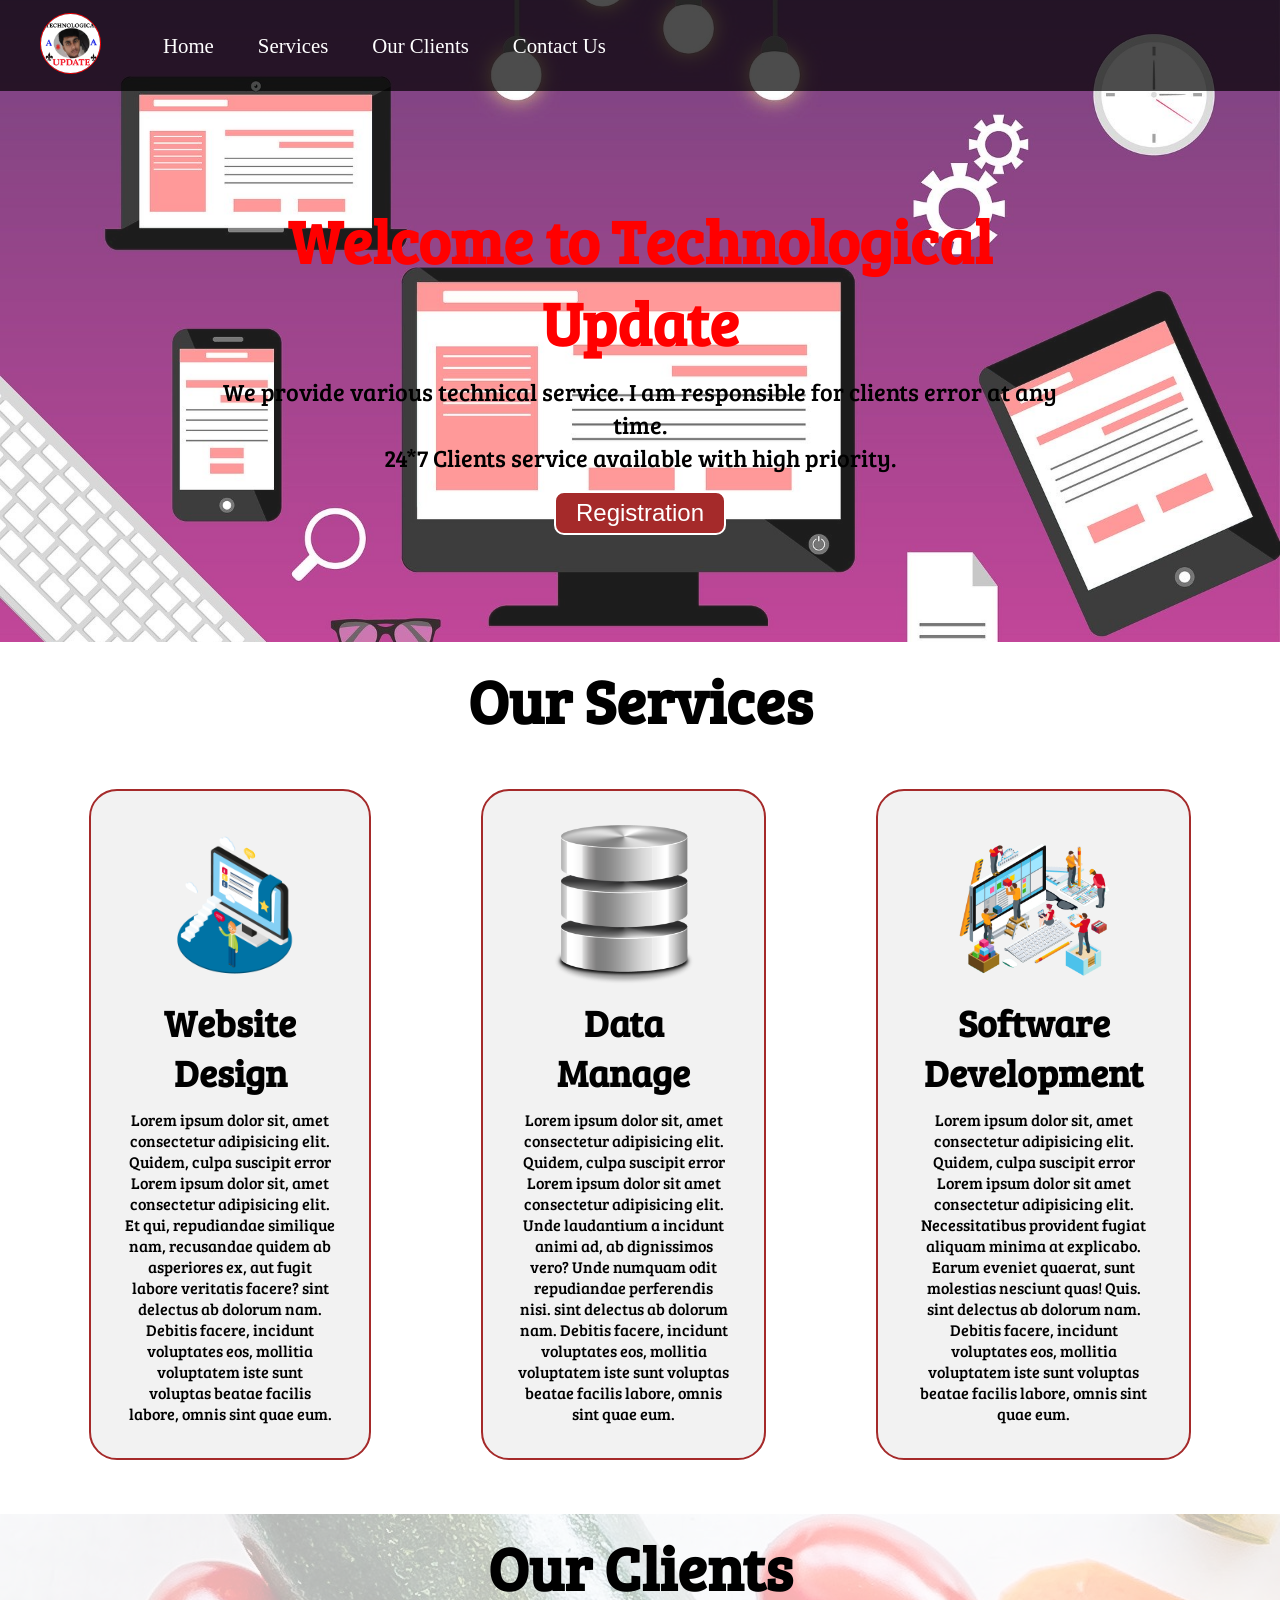
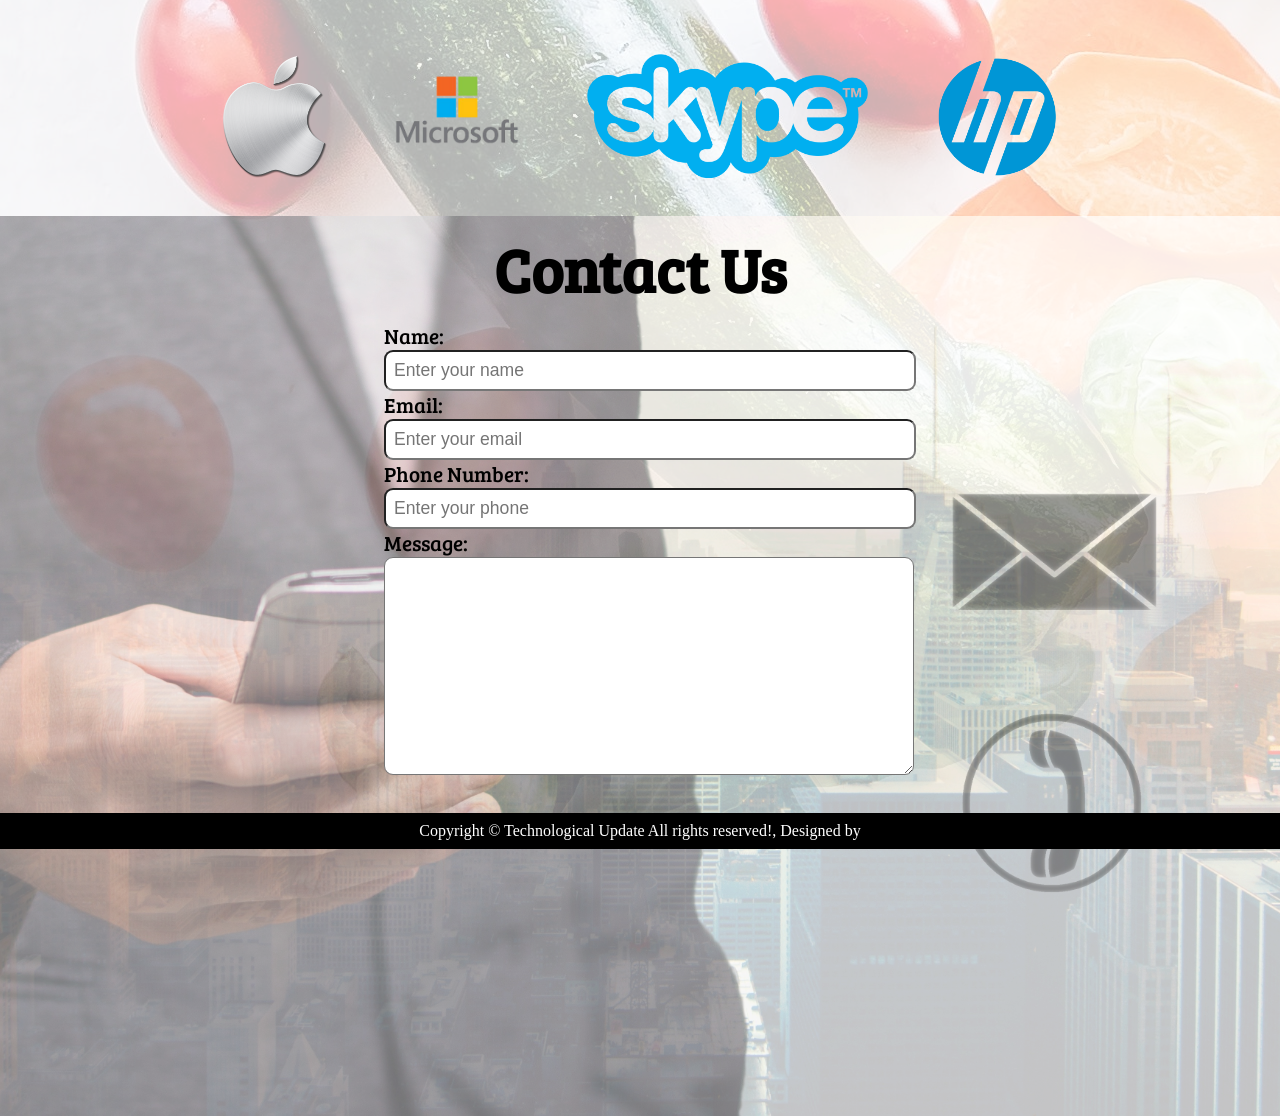
<file: index.html>
<!DOCTYPE html>
<html lang="en">

<head>
    <meta charset="UTF-8">
    <meta name="viewport" content="width=device-width, initial-scale=1.0">
    <meta http-equiv="X-UA-Compatible" content="ie=edge">
    <title>Welcome in Technological Update</title>
    <link rel="stylesheet" href="css/style.css">
    <link rel="stylesheet" media="screen and (max-width: 1170px)" href="css/phone.css">
    <link href="https://fonts.googleapis.com/css?family=Baloo+Bhai|Bree+Serif&display=swap" rel="stylesheet">
</head>

<body>
    <nav id="navbar">
        <div id="logo">
            <img src="logo.jpg" alt="MyOnlineMeal.com">

        </div>
        <ul>
            <li class="item"><a href="#home">Home</a></li>
            <li class="item"><a href="#services-container">Services</a></li>
            <li class="item"><a href="#client-section">Our Clients</a></li>
            <li class="item"><a href="#contact">Contact Us</a></li>
        </ul>
    </nav>

    <section id="home">
        <h1 class="h-primary">Welcome to Technological Update</h1>
        <p>We provide various technical service. I am responsible for clients error at any time. </p>
        <p>24*7 Clients service available with high priority. </p>
        <button class="btn">Registration</button>
    </section>

    <section id="services-container">
        <h1 class="h-primary center">Our Services</h1>
        <div id="services">
            <div class="box">
                <img src="img/1.png" alt="">
                <h2 class="h-secondary center">Website Design</h2>
                <p class="center">Lorem ipsum dolor sit, amet consectetur adipisicing elit. Quidem, culpa suscipit error
                    Lorem ipsum dolor sit, amet consectetur adipisicing elit. Et qui, repudiandae similique nam, recusandae quidem ab asperiores ex, aut fugit labore veritatis facere?
                    sint delectus ab dolorum nam. Debitis facere, incidunt voluptates eos, mollitia voluptatem iste sunt
                    voluptas beatae facilis labore, omnis sint quae eum.</p>
            </div>
            <div class="box">
                <img src="img/2.png" alt="">
                <h2 class="h-secondary center">Data Manage</h2>
                <p class="center">Lorem ipsum dolor sit, amet consectetur adipisicing elit. Quidem, culpa suscipit error
                    Lorem ipsum dolor sit amet consectetur adipisicing elit. Unde laudantium a incidunt animi ad, ab dignissimos vero? Unde numquam odit repudiandae perferendis nisi.

                    sint delectus ab dolorum nam. Debitis facere, incidunt voluptates eos, mollitia voluptatem iste sunt
                    voluptas beatae facilis labore, omnis sint quae eum.</p>
            </div>
            <div class="box">
                <img src="img/3.png" alt="">
                <h2 class="h-secondary center">Software Development</h2>
                <p class="center">Lorem ipsum dolor sit, amet consectetur adipisicing elit. Quidem, culpa suscipit error
                    Lorem ipsum dolor sit amet consectetur adipisicing elit. Necessitatibus provident fugiat aliquam minima at explicabo. Earum eveniet quaerat, sunt molestias nesciunt quas! Quis.
                    sint delectus ab dolorum nam. Debitis facere, incidunt voluptates eos, mollitia voluptatem iste sunt
                    voluptas beatae facilis labore, omnis sint quae eum.</p>
            </div>
        </div>
    </section>
    <section id="client-section">
        <h1 class="h-primary center">Our Clients</h1>
        <div id="clients">
            <div class="client-item">
                <img src="img/logo1.png" alt="Our Client">
            </div>
            <div class="client-item">
                <img src="img/logo2.png" alt="Our Client">
            </div>
          
            <div class="client-item">
                <img src="img/logo4.png" alt="Our Client">
            </div>
            <div class="client-item">
                <img src="img/logo3.png" alt="Our Client">
            </div>
        </div>

    </section>

    <section id="contact">
        <h1 class="h-primary center">Contact Us</h1>
        <div id="contact-box">
            <form action="">
                <div class="form-group">
                    <label for="name">Name: </label>
                    <input type="text" name="name" id="name" placeholder="Enter your name">
                </div>
                <div class="form-group">
                    <label for="email">Email: </label>
                    <input type="email" name="name" id="email" placeholder="Enter your email">
                </div>
                <div class="form-group">
                    <label for="phone">Phone Number: </label>
                    <input type="phone" name="name" id="phone" placeholder="Enter your phone">
                </div>
                <div class="form-group">
                    <label for="message">Message: </label>
                    <textarea name="message" id="message" cols="30" rows="10"></textarea>
                </div>
            </form>
        </div>
    </section>

    <footer>
        <div class="center">
            Copyright &copy; Technological Update All rights reserved!, Designed by <a href="resume.html>A.A Yadav</a>
        </div>
    </footer>
</body>

</html>
</file>
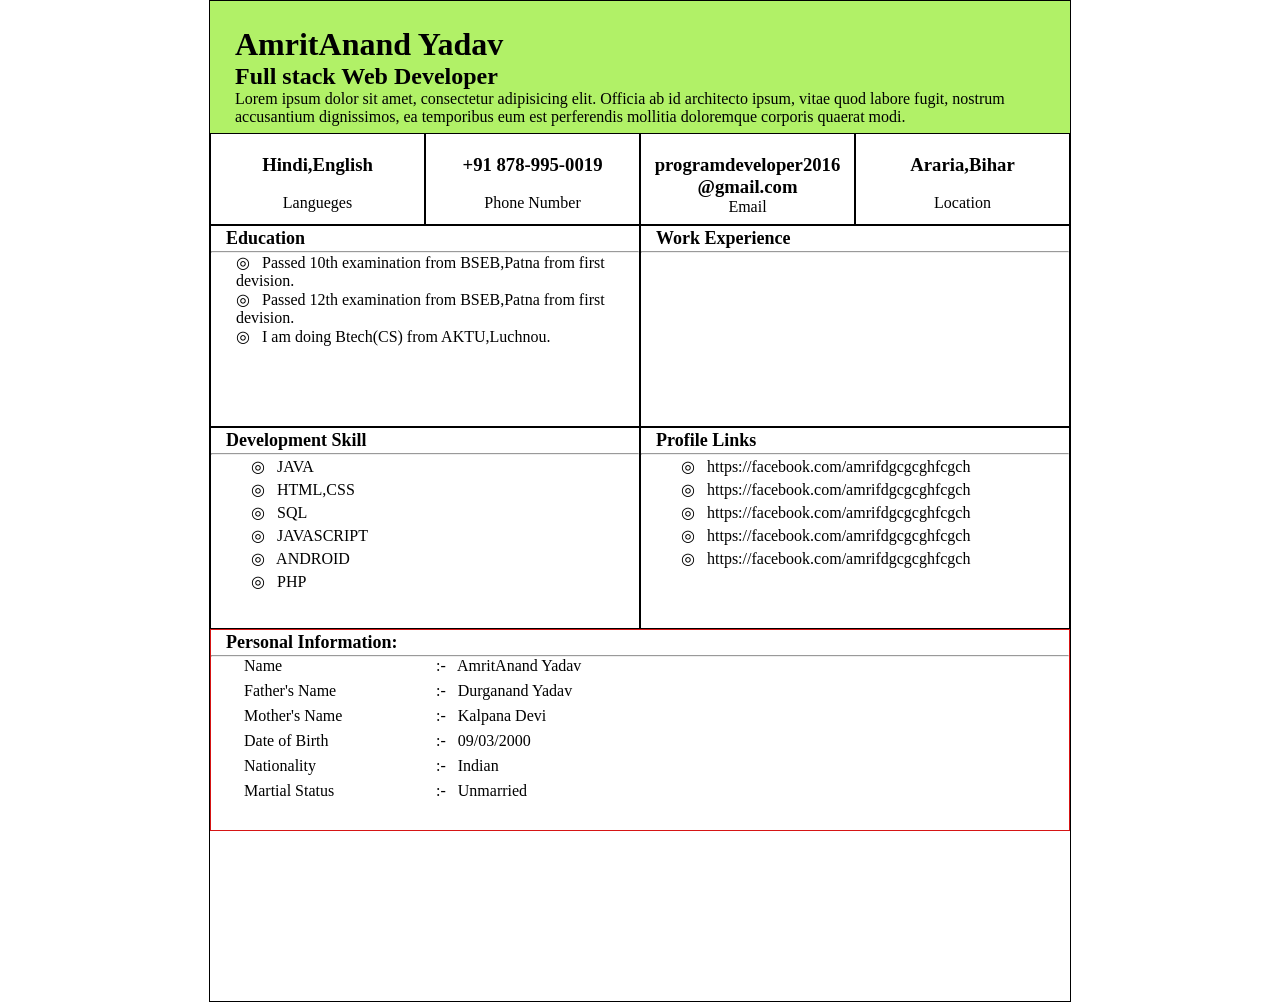
<file: resume.html>
<!DOCTYPE html>
<html lang="en">
<head>
    <meta charset="UTF-8">
    <meta name="viewport" content="width=device-width, initial-scale=1.0">
    <meta http-equiv="X-UA-Compatible" content="ie=edge">
    <title>Document</title>
    <style>
        *{
             margin: 0;
             padding: 0;
             list-style: none;
             text-decoration: none;
         }
     #main{
         margin: auto;
         width: 860px;
         height: 1000px;
         border: 1px solid black;
     }
     #header{
         background-color: rgb(177, 241, 103);
     }
     h1{
         padding-top: 20px;
         padding-top: 25px;
         margin-left: 25px;
     }
     h2{
         margin-left: 25px;
     }
     p{
        margin-left: 25px;
        padding-bottom: 7px;
     }
     .h1{
         width: 213px;
         height:90px;
         float: left;
         background-color: rgb(255, 255, 255);
         display: inline-block;
         margin: 0;
         padding: 0;
         border: 1px solid black;
     }
     .h1 h3{
         display: block;
         text-align: center;
         padding-top: 20PX;
     }
     .h1 P{
         display:block ;
         text-align: center;
         margin: 0;
     }
     .edu{
        width: 428px;
         height:200px;
         float: left;
         background-color: rgb(255, 255, 255);
         display: inline-block;
         margin: 0;
         padding: 0;
         border: 1px solid black;
         

     }
     
      .edu p{
          padding: 0;
      }
        .dp{
            width: 428px;
         height:200px;
         float: left;
         background-color: rgb(255, 255, 255);
         display: inline-block;
         margin: 0;
         padding: 0;
         border: 1px solid black;
        }
     
      .dp p{
          padding: 4px;
          padding: 2px 15px;
      }
      .H4{
        padding: 2px 15px;
          font-size: large;
      }
      
      
      .personal {
          float: left;
          width: 858px;
          height: 200px;
          border: 1px solid rgb(214, 21, 21);
         
      }
    </style>
</head>
<body>
    <div id="main">
         <header id="header">
             
             <h1>AmritAnand Yadav</h1>
             <h2>Full stack Web Developer</h2>
             <p>Lorem ipsum dolor sit amet, consectetur adipisicing elit. Officia ab id architecto ipsum, vitae quod labore fugit, nostrum accusantium dignissimos, ea temporibus eum est perferendis mollitia doloremque corporis quaerat modi.</p>
         </header> 
         <div class="h1">
             <h3>Hindi,English<br></h3>
             <p><br>Langueges</p></div>


         <div class="h1"><h3>+91 878-995-0019</h3><p><br> Phone Number</p></div>
         <div class="h1"><h3>programdeveloper2016<br>@gmail.com</h3><p>Email</p></div>
         <div class="h1"><h3>Araria,Bihar</h3><p><br>Location</p></div>   

         <div class="edu"><h4 class="H4">Education</h4><hr>
               <p>&#9678 &nbsp; Passed 10th examination from BSEB,Patna from first   devision.</p>
               <p>&#9678 &nbsp; Passed 12th examination from BSEB,Patna from first  devision.</p>
               <p>&#9678 &nbsp; I am doing Btech(CS) from AKTU,Luchnou.</p>
        
        </div>
         <div class="edu"><h4 class="H4">Work Experience</h4><hr></div>
         <div class="dp"><h4 class="H4">Development Skill</h4><hr>
            <p>&#9678 &nbsp; JAVA</p>
            <p>&#9678 &nbsp; HTML,CSS</p>
            <p>&#9678 &nbsp; SQL</p>
            <p>&#9678 &nbsp; JAVASCRIPT</p>
            <p>&#9678 &nbsp; ANDROID</p>
            <p>&#9678 &nbsp; PHP</p></div>
        
        
            <div class="dp"><h4 class="H4">Profile Links</h4><hr>
        <p>&#9678 &nbsp; https://facebook.com/amrifdgcgcghfcgch</p>
        <p>&#9678 &nbsp; https://facebook.com/amrifdgcgcghfcgch</p>
        <p>&#9678 &nbsp; https://facebook.com/amrifdgcgcghfcgch</p>
        <p>&#9678 &nbsp; https://facebook.com/amrifdgcgcghfcgch</p>
        <p>&#9678 &nbsp; https://facebook.com/amrifdgcgcghfcgch</p>
       </div>

       <div class="personal">
         <h4 class="H4">Personal Information:</h4><hr>  
        
        <div style="width:200px; float: left;">
        <p> &nbsp; Name </p>
        <p> &nbsp; Father's Name</p>
        <p> &nbsp; Mother's Name</p>
        <p> &nbsp; Date of Birth</p>
        <p> &nbsp; Nationality</p>
        <p> &nbsp; Martial Status</p>
        
        </div>

        <div style="width: 450px; float: left;">
        <p>:- &nbsp; AmritAnand Yadav </p>
        <p>:- &nbsp; Durganand Yadav</p>
        <p>:- &nbsp; Kalpana Devi</p>
        <p>:- &nbsp; 09/03/2000</p>
        <p>:- &nbsp; Indian</p>
        <p>:- &nbsp; Unmarried</p>
        </div>
        
        
       
       </div>

       <footer> </footer>
        </div>
    
</body> 
</html>
</file>
<file: css/style.css>
/* CSS Reset */
*{
    margin: 0;
    padding: 0;
}

html{
    scroll-behavior: smooth;
}

/* CSS Variables */
:root{
    --navbar-height: 59px;
}

/* Navigation Bar */
#navbar{
    display: flex;
    align-items: center;
    position: sticky;
    top: 0px;
}

#navbar::before{
    content: "";
    background-color: black;
    position: absolute;
    top:0px;
    left:0px;
    height: 100%;
    width:100%;
    z-index: -1;
    opacity: 0.7;
}

/* Navigation Bar: Logo and Image */
#logo{
    margin: 10px 34px;
}

#logo img{
    height: 59px;
    margin: 3px 6px;
    border: 1px solid red;
    border-radius: 50%;
}


/* Navigation Bar: List Styling */

#navbar ul{
    display: flex;
    font-family: 'Baloo Bhai', cursive;
}

#navbar ul li{ 
    list-style: none;
    font-size: 1.3rem;
}

#navbar ul li a{
    color: white;
    display: block;
    padding: 3px 22px;
    border-radius: 20px;
    text-decoration: none;
}

#navbar ul li a:hover{
    color: black;
    background-color: white;
}

/* Home Section */
#home{
    display: flex;
    flex-direction: column;
    padding:3px 200px;
    height: 550px;
    justify-content: center;
    align-items: center;

}

#home::before{ 
    content: "";
    position: absolute;
    background: url('../bg1.jpg') no-repeat center center/cover;
    height: 642px;
    top:0px;
    left:0px;
    width: 100%;
    z-index: -1;
    opacity:0.89;
}

#home h1{
    color:red;
    text-align: center;
    font-family: 'Bree Serif', serif;
}

#home p{
    color:black;
    text-align: center;
    font-size: 1.5rem;
    font-family: 'Bree Serif', serif;
}
/* Services Section */
#services{
    margin: 34px;
    display: flex;
}
#services .box{ 
    border: 2px solid brown;
    padding: 34px;
    margin: 2px 55px;
    border-radius: 28px;
    background: #f2f2f2;
    margin-bottom: 20px;
}

#services .box img{ 
   height: 160px;
   margin: auto;
   display: block;
}

#services .box p{
    font-family: 'Bree Serif', serif;

} 

/* Clients Section */
#client-section{ 
    
}

#client-section::before{
 content: "";
 position: absolute;
 background: url('../bg.jpg');
 width: 100%;
 height: 100%;
 z-index: -1;
 opacity: 0.3;
}

#clients{
    display: flex;
    justify-content: center;
    align-items: center;
}

.client-item{
    padding: 34px;
}

#clients img{
    height: 124px;
}


/* Contact Section */
#contact{
   
}
#contact::before{
    content: "";
    position: absolute;
    width: 100%;
    height: 100%;
    z-index: -1;
    opacity: 0.7;
    background: url('../contact.jpg') no-repeat center center/cover;

}
#contact-box{
    display: flex;
    justify-content: center;
    align-items: center;
    padding-bottom: 34px;
}
#contact-box input, 
#contact-box textarea{
    width: 100%;
    padding: 0.5rem;
    border-radius: 9px;
    font-size: 1.1rem;
} 

#contact-box form{
    width: 40%;
}

#contact-box label{
   font-size: 1.3rem;
   font-family: 'Bree Serif', serif;

}


footer{
    background: black;
    color: white;
    padding: 9px 20px;
}

/* Utility Classes */
.h-primary{
    font-family: 'Bree Serif', serif;
    font-size: 3.8rem;
    padding: 12px;
}

.h-secondary{
    font-family: 'Bree Serif', serif;
    font-size: 2.3rem;
    padding: 12px;
}

.btn{
    padding: 6px 20px;
    border: 2px solid white;
    background-color: brown;
    color: white;
    margin: 17px;
    font-size: 1.5rem;
    border-radius: 10px;
    cursor:pointer;
}

.center{
    text-align: center;
}
</file>
<file: css/phone.css>
/* Navigation */
#navbar {
    flex-direction: column;
}

#navbar ul li a{
    font-size: 1rem;
    padding: 0px 7px;
    padding-bottom: 8px;
}
/* Home section */
#home{
    height: 370px; 
    padding: 3px 28px;
}

#home::before{
    height: 480px; 
}

#home p{
    font-size: 13px;
}

/* Services section  */
#services{
    flex-direction: column;
}

#services .box { 
    padding: 14px;
    margin: 2px 0px; 
    margin-bottom: 20px;
}

/* Clients section */
#clients{
    flex-wrap: wrap;
}

#clients img{
    width: 66px;
    padding: 6px;
    height: auto;
}

/* Contact us section */
#contact-box form{
    width:80%;
}
/* Footer */

/* Utility classes */
.h-primary{
    font-size:26px;
}
.btn{
    font-size: 13px;
    padding: 4px 8px;
}
</file>
